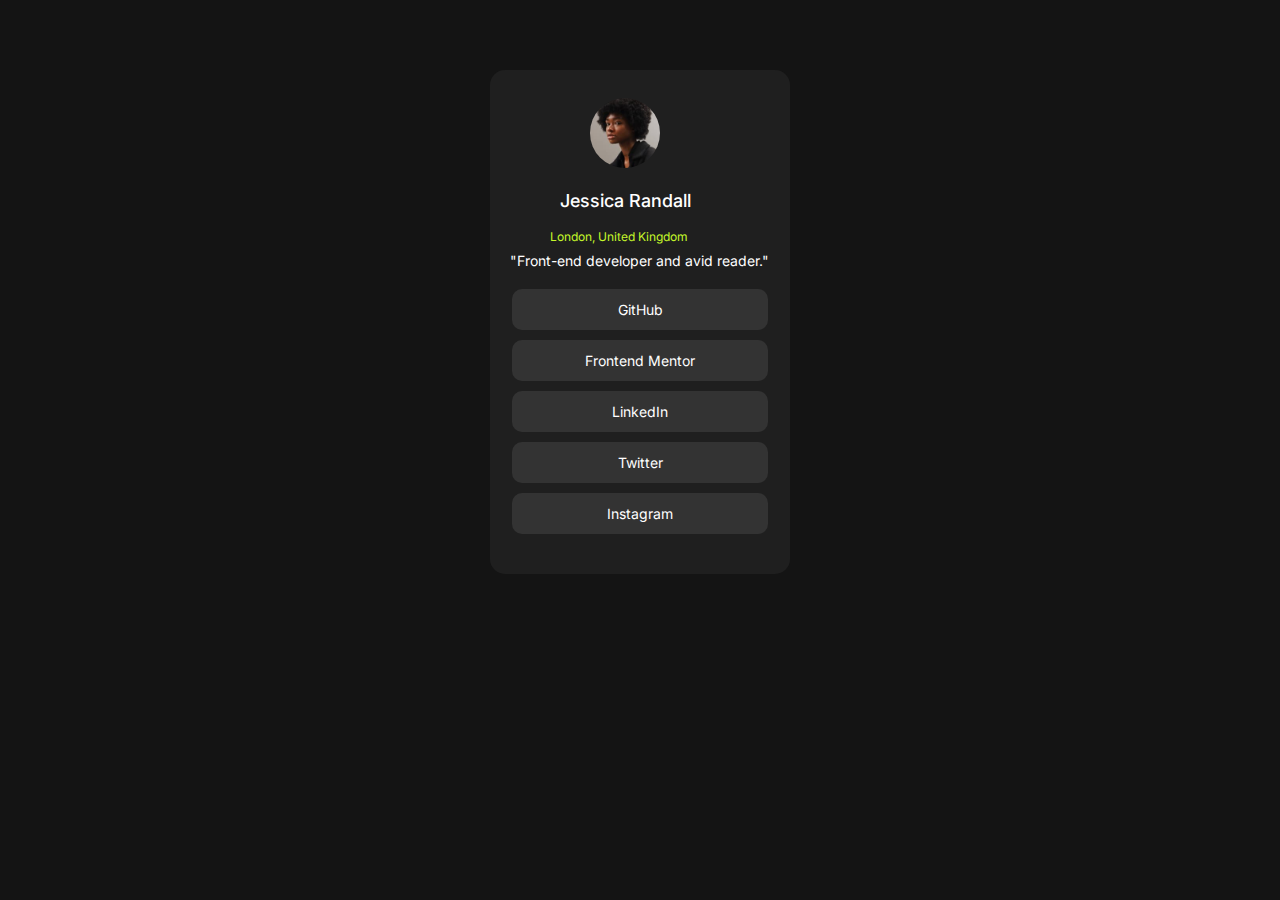
<file: social-link-qudus/social-links-profile-main/index.html>
<!DOCTYPE html>
<html lang="en">
<head>
  <meta charset="UTF-8">
  <meta name="viewport" content="width=device-width, initial-scale=1.0"> 

  <link rel="icon" type="image/png" sizes="32x32" href="./assets/images/favicon-32x32.png">
  <link rel="stylesheet" href="style.css" type="text/css" />
  <title> Social links profile</title>
</head>
<body>
<main>
<img src="assets/images/avatar-jessica.jpeg" alt="jessica"  />
<h1 id="aja">Jessica Randall</h1>
<p id="don">London, United Kingdom </p>
<p id="son">"Front-end developer and avid reader."</p>
<div>
<p id="hut">GitHub</p>
<p id="tud">Frontend Mentor</p>
<p id="use">LinkedIn</p>
<p id="for">Twitter</p>
<p id="kill">Instagram</p>
</div>
</main>
  
  
  
</body>
</html>
</file>
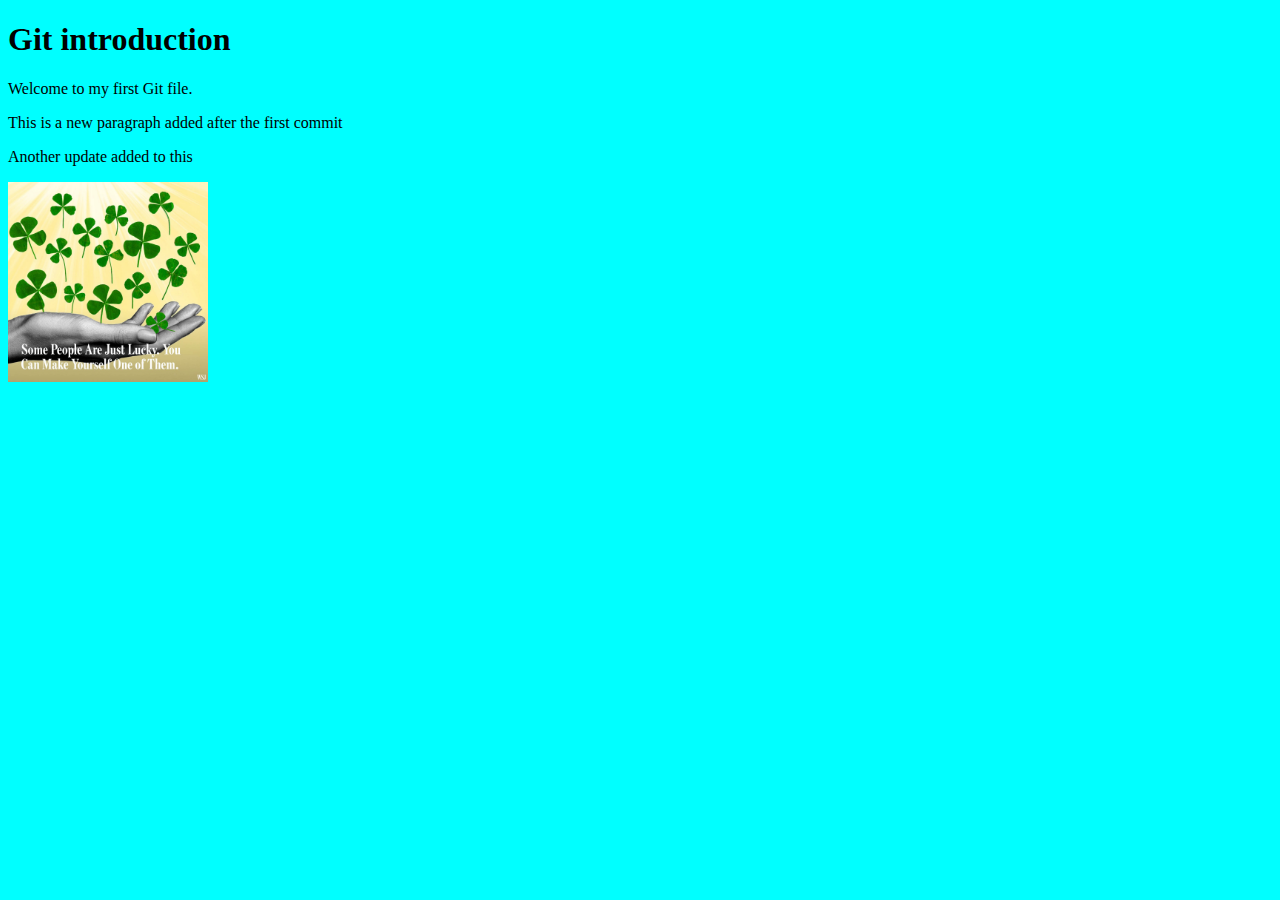
<file: Basic-Git-Command.html>
<!DOCTYPE html>
<html lang="en">
<head>
    <meta charset="UTF-8">
    <meta name="viewport" content="width=device-width, initial-scale=1.0">
    <link rel="stylesheet" href="style.css">
    <title>Document</title>
</head>
<body>
    <h1>Git introduction</h1>
    <p>Welcome to my first Git file. </p>
    <p>This is a new paragraph added after the first commit</p>
    <p>Another update added to this</p>
    <img src="luck.jpg" width="200px">
    <!-- git init -- is used to initialize a folder
    A repository is a program that is been currently tracked by a git 
    Git is untracked during 3 stages:N
    - when you just create a file
    - when a file is being tracked
    - when you commit a file
    git status is used to know the status of a repository
    git add is used to add a file to a staging
    git add --all is used to add all the untracked file to a repository
    git commit is used to update a page that has already been completed
    git log is used to bring out all the commit
    git branch blog used to add a new branch
    named blog
    git branch used to list all the branches 
    git merge is used to merge a branch to the master branch  
    git branch -d used to delete a branch 
    open source project in which one does for free so that alot of people can collaborate on it
    git checkout -b is used to switch to a branch immediately
    readme file is used to explain the details of a code
    repo name is the title we gave to our project
    gitignore files are the files that we do not want git to track
    CMS-- content management system
    wordpress, drupal, jumla
 -->
    <!-- React
        react is invented in 2020
        react is a cross platform - it can be run in multiple platform
        react allow us to create reuseable component
        it allow us to create a SPA(single page application) 
        it allow us to create a virtual DOM(javascript uses real dom)
        Nodejs is a free and run-type environment i.e it allow javascript to run
        we csn use javascript framework for building desktop app- electron js
        we csn use javascript framework for building mobile app-  react native js
        we csn use javascript framework for building web app- express js
    -->
</body>
</html>
</file>
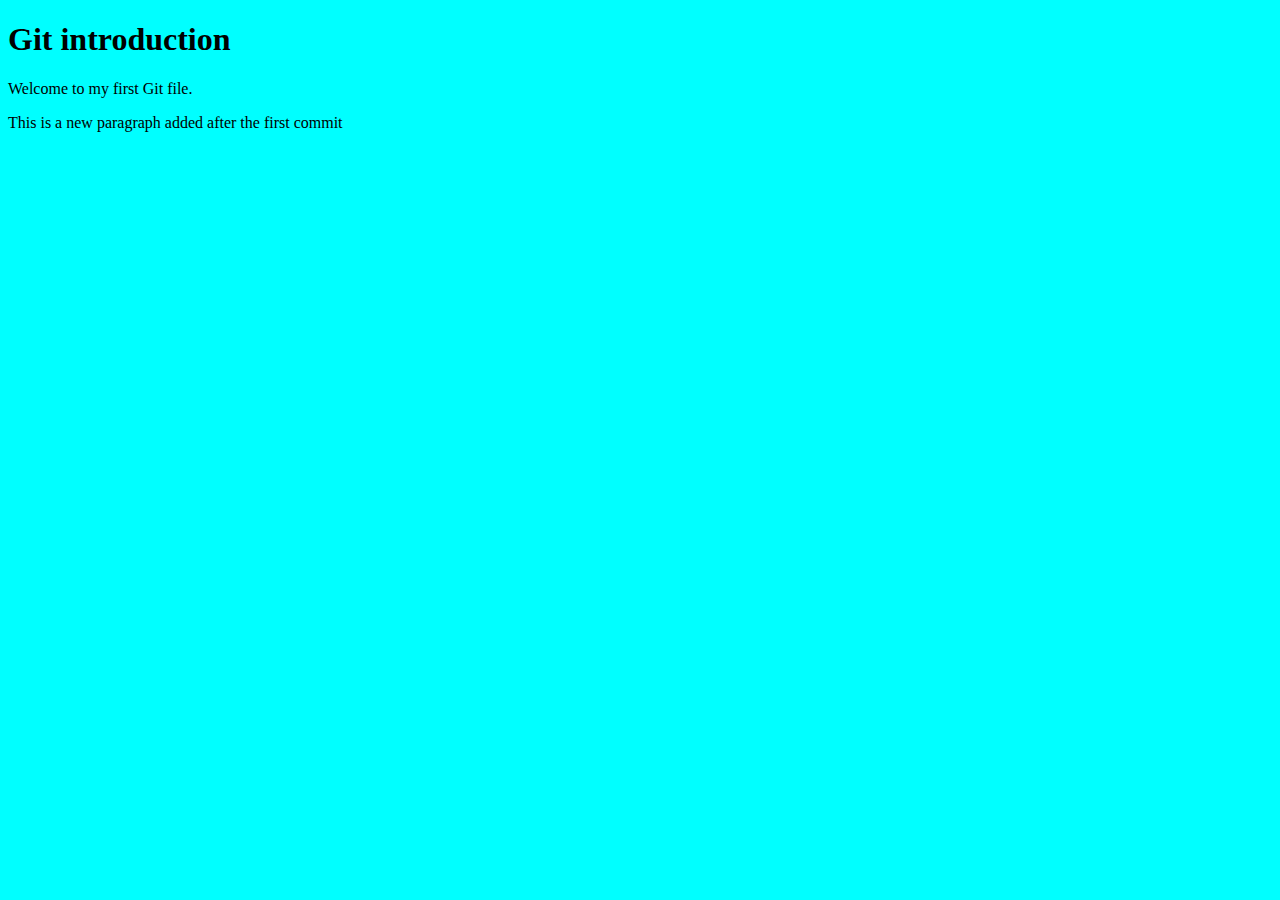
<file: Git-branches.html>
<!DOCTYPE html>
<html lang="en">
<head>
    <meta charset="UTF-8">
    <meta name="viewport" content="width=device-width, initial-scale=1.0">
    <link rel="stylesheet" href="style.css">
    <title>Document</title>
</head>
<body>
    <h1>Git introduction</h1>
    <p>Welcome to my first Git file. </p>
    <p>This is a new paragraph added after the first commit</p>
   
</body>
</html>
</file>
<file: social-link-qudus/social-links-profile-main/style.css>
@import url('https://fonts.googleapis.com/css2?family=Inter:ital,opsz,wght@0,14..32,100..900;1,14..32,100..900&display=swap');
* {
	padding: 0px;
	margin: 0px;
	box-sizing: border-box;
}
body {
	background-color: hsl(0, 0%, 8%)
}
main {
	background-color: hsl(0, 0%, 12%);
	max-width: 300px;
	margin: 70px auto;
	padding: 20px;
	border-radius: 15px;
}
img {
	width: 70px;
	height: 70px;
	border-radius: 35px;
	margin: 8px 80px;
	
}
#aja {
	font-family: "Inter", sans-serif;
	color: hsl(0, 0%, 100%);
	font-size: 18px;
	font-weight: 500;
	margin: 10px 50px;
}
#don {
	font-family: "Inter", sans-serif;
	color: hsl(75, 94%, 57%);
	font-weight: 400;
	font-size: 12px;
	padding: 8px 40px;
}
#son {
	font-family: "Inter", sans-serif;
	font-size: 14px;
	color: hsl(0, 0%, 100%);
}
#hut {
	font-family: "Inter", sans-serif;
	font-size: 14px;
	background-color:hsl(0, 0%, 20%); 
	margin-top: 10px;
	padding: 12px 80px;
	border-radius: 10px;
	color: white;
	text-align: center;
}
#hut:hover {
	background-color: hsl(75, 94%, 57%);
	color: hsl(0, 0%, 20%);
	cursor: pointer;
}
#tud {
	font-family: "Inter", sans-serif;
	font-size: 14px;
	background-color: hsl(0, 0%, 20%);
	margin-top: 10px;
	padding: 12px 60px;
	border-radius: 10px;
	color: white;
	text-align: center;
}

#tud:hover {
	background-color: hsl(75, 94%, 57%);
	color: hsl(0, 0%, 20%);
	cursor: pointer;
}
#use {
	font-family: "Inter", sans-serif;
	font-size: 14px;
	background-color: hsl(0, 0%, 20%);
	margin-top: 10px;
	padding: 12px 80px;
	border-radius: 10px;
	color: white;
	text-align: center;
}

#use:hover {
	background-color: hsl(75, 94%, 57%);
	color:hsl(0, 0%, 20%);
	cursor: pointer;
}
#for {
	font-family: "Inter", sans-serif;
	font-size: 14px;
	background-color: hsl(0, 0%, 20%);
	margin-top: 10px;
	padding: 12px 80px;
	border-radius: 10px;
	color: white;
	text-align: center;
}

#for:hover {
	background-color: hsl(75, 94%, 57%);
	color:hsl(0, 0%, 20%);
	cursor: pointer;
}
#kill {
	
	font-family: "Inter", sans-serif;
	font-size: 14px;
	background-color: hsl(0, 0%, 20%);
	margin-top: 10px;
	padding: 12px 80px;
	border-radius: 10px;
	color: white;
	text-align: center;
}

#kill:hover {
	background-color: hsl(75, 94%, 57%);
	color: hsl(0, 0%, 20%);
	cursor: pointer;
}
div {
	margin: 20px 2px;
}
</file>
<file: style.css>
body{
    background-color: cyan;;
}
</file>
